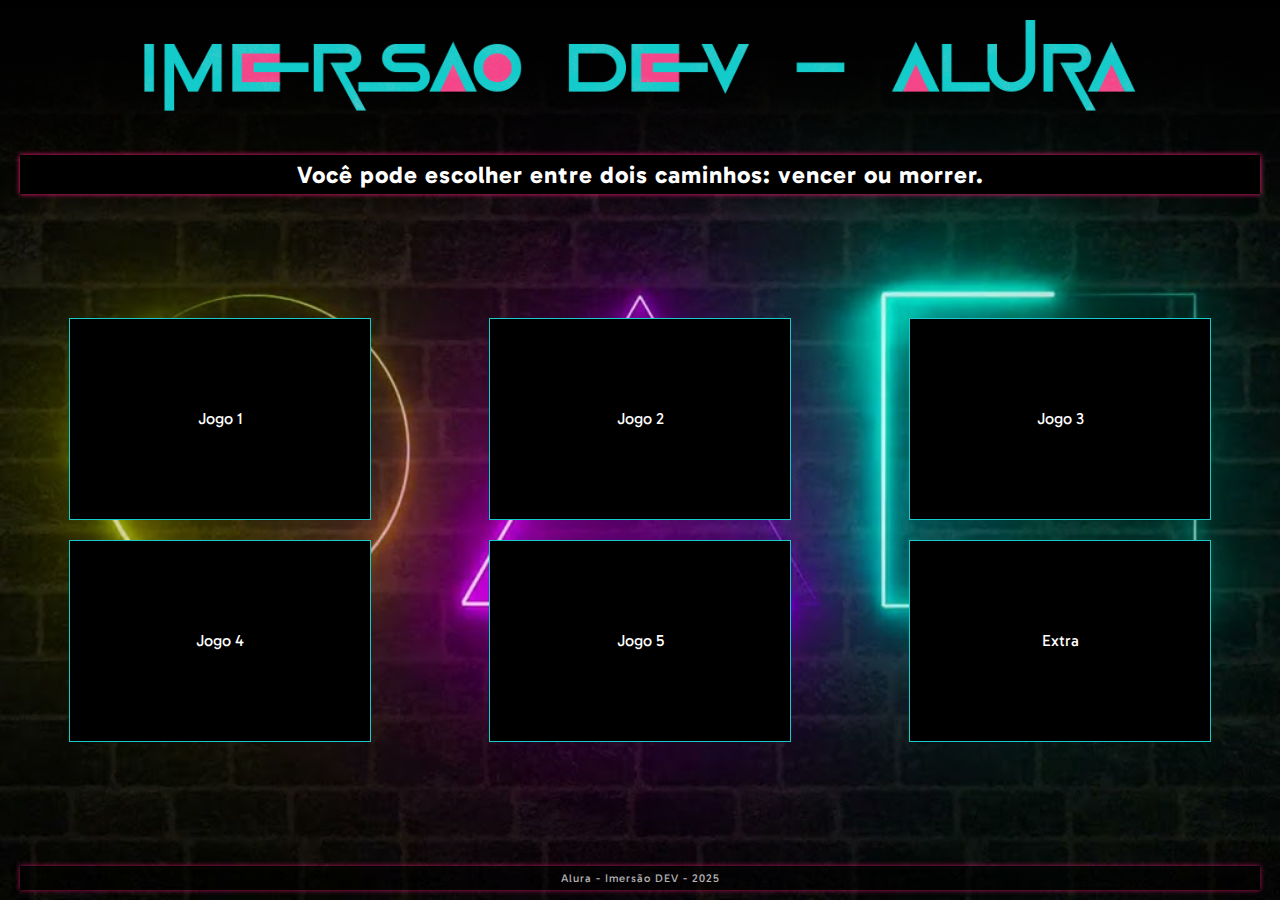
<file: index.html>
<!DOCTYPE html>
<html lang="en">
  <head>
    <meta charset="UTF-8" />
    <meta name="viewport" content="width=device-width, initial-scale=1.0" />
    <link
      href="https://fonts.googleapis.com/css2?family=Gabarito:wght@400..900&display=swap"
      rel="stylesheet"
    />

    <link rel="stylesheet" href="src/assets/style/main.css" />
    <title>Imersão - Dev</title>
  </head>
  <body>
    <header>
      <img src="./src/assets/img/title.png" alt="Logo da Imersão Dev" />

      <div class="sub-title">
        <h2>Você pode escolher entre dois caminhos: vencer ou morrer.</h2>
      </div>
    </header>

    <main>
      <div class="games-grid">
        <a href="./games/game1.html" class="game-item">Jogo 1</a>
        <a href="./games/game2.html" class="game-item">Jogo 2</a>
        <a href="./games/game3.html" class="game-item">Jogo 3</a>
        <a href="./games/game4.html" class="game-item">Jogo 4</a>
        <a href="./games/game5.html" class="game-item">Jogo 5</a>
        <a href="./games/game5.html" class="game-item">Extra</a>
      </div>
    </main>
    <footer>
      <p>Alura - Imersão DEV - 2025</p>
    </footer>
  </body>
</html>
</file>
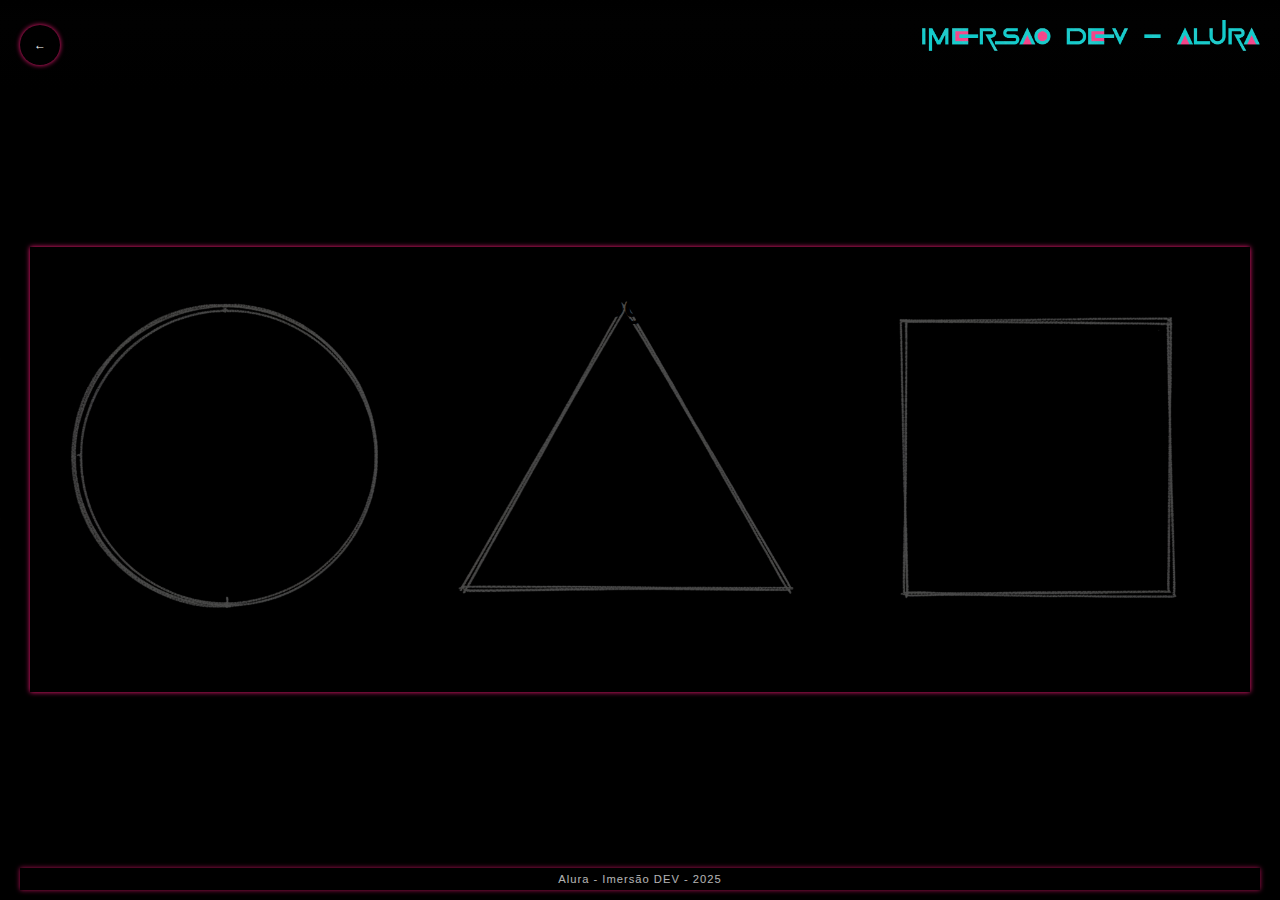
<file: games/game1.html>
<html lang="pt-BR">
  <head>
    <meta charset="UTF-8" />
    <meta name="viewport" content="width=device-width, initial-scale=1.0" />
    <title>Jogo X</title>
    <link rel="stylesheet" href="../src/assets/style/main.css" />
    <link href="../src/assets/style/game.css" rel="stylesheet" />
  </head>
  <body>
    <header>
      <div class="header-content">
        <div class="back-button">
          <a href="../index.html">&#8592;</a>
        </div>

        <div class="logo">
          <img src="../src/assets/img/title.png" alt="Logo da Imersão Dev" />
        </div>
      </div>
    </header>

    <main>
      <div class="game-content">
        <h1>Jogo X</h1>
      </div>
    </main>

    <footer>
      <p>Alura - Imersão DEV - 2025</p>
    </footer>
  </body>
</html>
</file>
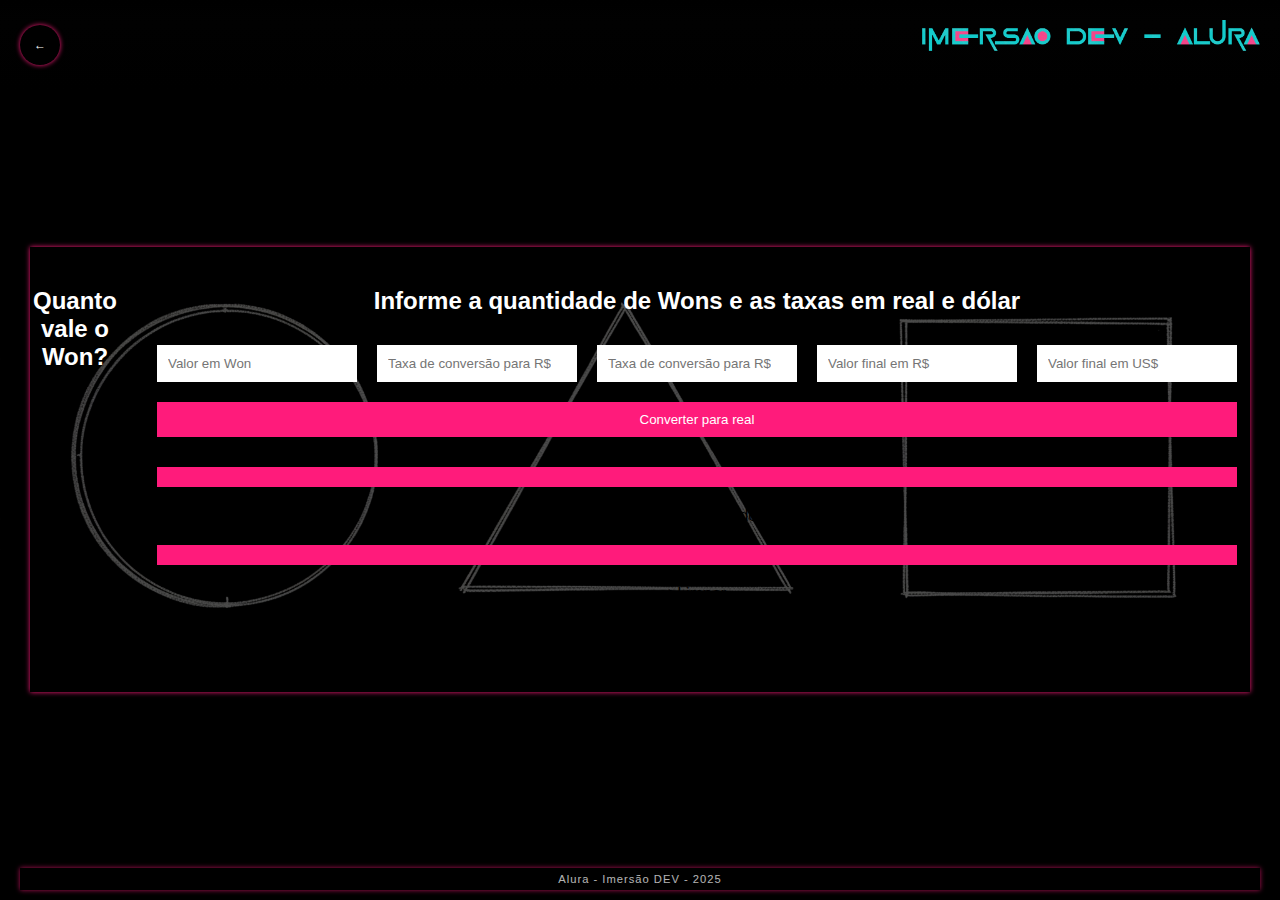
<file: games/game1/game1.html>
<html lang="pt-BR">
  <head>
    <meta charset="UTF-8" />
    <meta name="viewport" content="width=device-width, initial-scale=1.0" />
    <title>Jogo 1</title>
    <link rel="stylesheet" href="../../src/assets/style/main.css" />
    <link rel="stylesheet" href="../../src/assets/style/game.css" />
    <link rel="stylesheet" href="./game1.css" />
  </head>
  <body>
    <header>
      <div class="header-content">
        <div class="back-button">
          <a href="../../index.html">&#8592;</a>
        </div>

        <div class="logo">
          <img src="../../src/assets/img/title.png" alt="Logo da Imersão Dev" />
        </div>
      </div>
    </header>

    <main>
      <div class="game-content">
        <h2>Quanto vale o Won?</h2>
      

        <div class="container">
          <h2>Informe a quantidade de Wons e as taxas em real e dólar</h2>
          <div class="input-container">
            <input type="number" id="wonValue" placeholder="Valor em Won">
      
          
            <input type="number" id="conversionRateReal" placeholder="Taxa de conversão para R$">
            <input type="number" id="conversionRateDolar" placeholder="Taxa de conversão para R$">
          
            <input type="text" id="resultValueReal" placeholder="Valor final em R$" readonly>
            <input type="text" id="resultValueDolar" placeholder="Valor final em US$" readonly>
          </div>
          <div class="button-container">
            <button id="btnConvertReal" onclick="convertToReal()">Converter para real</button>
            <button id="btnConvertDolar" onclick="convertToDolar()"></button>>Converter para dolar</button>
            <button id="btnClear" onclick="clearFields()"></button>>Limpar</button>
          </div>
        </div>
    </main>

    <footer>
      <p>Alura - Imersão DEV - 2025</p>
    </footer>
  </body>
  <script src="./game1.js"></script>
</html>
</file>
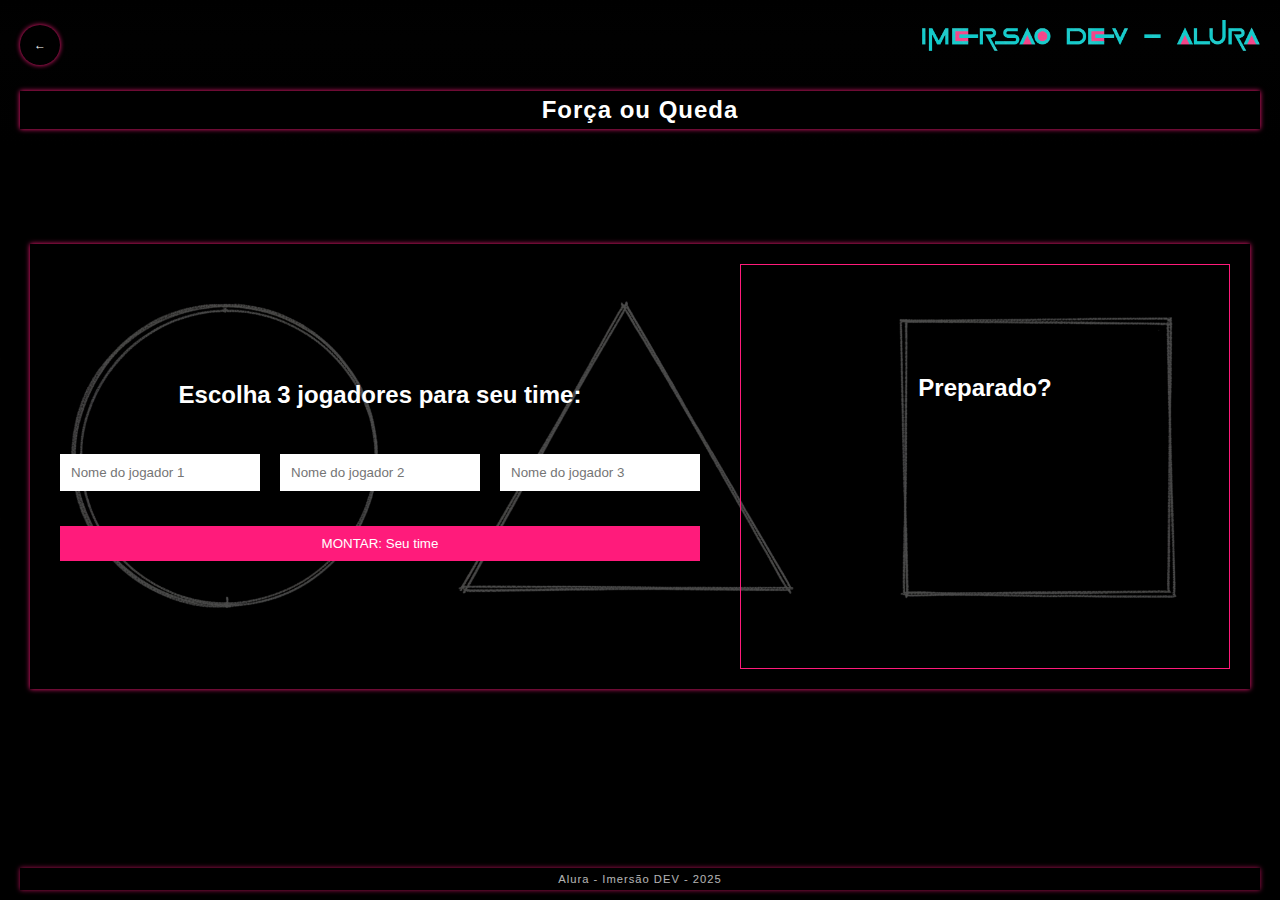
<file: games/game4/game4.html>
<html lang="pt-BR">
  <head>
    <meta charset="UTF-8" />
    <meta name="viewport" content="width=device-width, initial-scale=1.0" />
    <title>Força ou Queda</title>
    <link rel="stylesheet" href="../../src/assets/style/main.css" />
    <link rel="stylesheet" href="../../src/assets/style/game.css" />
    <link rel="stylesheet" href="./game4.css" />
  </head>
  <body>
    <header>
      <div class="header-content">
        <div class="back-button">
          <a href="../../index.html">&#8592;</a>
        </div>

        <div class="logo">
          <img src="../../src/assets/img/title.png" alt="Logo da Imersão Dev" />
        </div>
      </div>

      <div class="sub-title">
        <h2>Força ou Queda</h2>
      </div>
    </header>

    <main class="game-content">
      <div id="container">
        <h2>Escolha 3 jogadores para seu time:</h2>

        <div class="input-container">
          <input type="text" id="player1" placeholder="Nome do jogador 1" />
          <input type="text" id="player2" placeholder="Nome do jogador 2" />
          <input type="text" id="player3" placeholder="Nome do jogador 3" />
        </div>

        <div class="button-container">
          <button onclick="showPlayerTeam()">MONTAR: Seu time</button>

          <button
            id="btnOpponent"
            onclick="showComputerTeam()"
            style="display: none"
          >
            MONTAR: Time oponente
          </button>

          <button id="btnPlay" onclick="startGame()" style="display: none">
            Jogar
          </button>
        </div>
      </div>

      <div class="result-container">
        <h2>Preparado?</h2>
        <p id="playerResult"></p>
        <p id="computerResult"></p>
        <p id="result"></p>
      </div>
    </main>

    <div class="reset-container">
      <button id="btnReset" onclick="resetGame()" style="display: none">
        Jogar novamente
      </button>
    </div>

    <footer>
      <p>Alura - Imersão DEV - 2025</p>
    </footer>
  </body>
  <script src="./game4.js"></script>
</html>
</file>
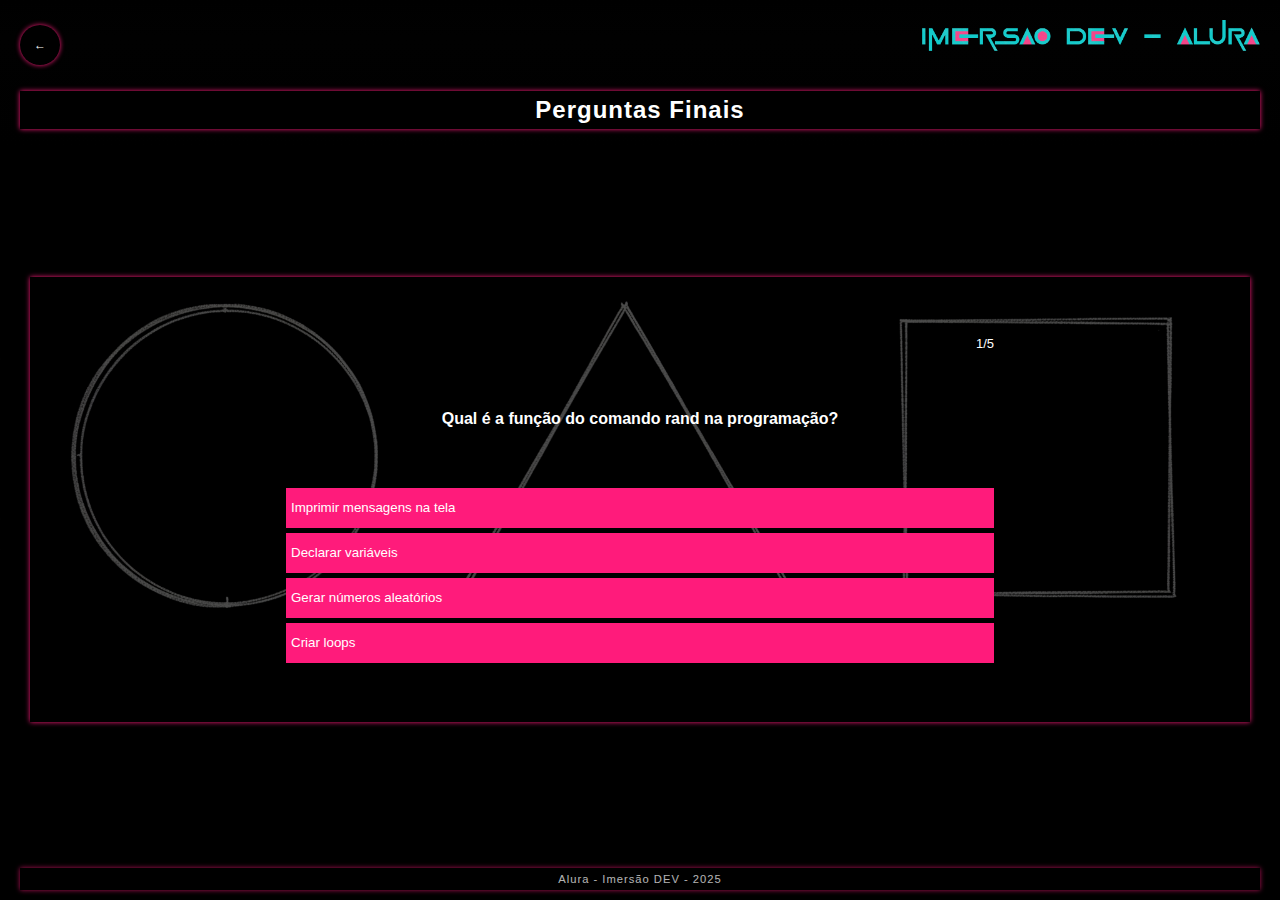
<file: games/game5/game5.html>
<html lang="pt-BR">
  <head>
    <meta charset="UTF-8" />
    <meta name="viewport" content="width=device-width, initial-scale=1.0" />
    <title>Perguntas Finais</title>
    <link rel="stylesheet" href="../../src/assets/style/main.css" />
    <link rel="stylesheet" href="../../src/assets/style/game.css" />
    <link rel="stylesheet" href="./game5.css" />
  </head>
  <body>
    <header>
      <div class="header-content">
        <div class="back-button">
          <a href="../../index.html">&#8592;</a>
        </div>

        <div class="logo">
          <img src="../../src/assets/img/title.png" alt="Logo da Imersão Dev" />
        </div>
      </div>
      <div class="sub-title">
        <h2>Perguntas Finais</h2>
      </div>
    </header>

    <main>
      <div class="game-content">
        <section class="person__profile_quiz">
          <div class="content">
            <span class="questionProgress"></span>
            <span class="question"></span>
            <div class="answers"></div>
          </div>

          <div class="finish">
            <span></span>
            <button class="finish_button finish_button-fer">
              Tentar de novo
            </button>
          </div>
        </section>
      </div>
    </main>

    <footer>
      <p>Alura - Imersão DEV - 2025</p>
    </footer>
  </body>
  <script src="./game5.js"></script>
</html>
</file>
<file: src/assets/style/main.css>
body {
  display: flex;
  flex-direction: column;
  justify-content: space-between;
  height: 100vh;
  margin: 0;
  font-family: "Gabarito", sans-serif;
  text-align: center;
  background: url("../img/bg1_ia.jpg") no-repeat center center fixed;
  background-size: cover;

  text-decoration: none;
}

header {
  padding: 20px;
  background: linear-gradient(
    180deg,
    rgba(0, 0, 0, 1) 0%,
    rgba(1, 1, 1, 1) 25%,
    rgba(1, 1, 1, 0) 100%
  );
}

header img {
  width: 80%;
  margin-bottom: 20px;
}

header .sub-title {
  padding: 5px;
  margin-top: 20px;
  box-shadow: 0 0 5px #ff1b7b;
  background: rgba(0, 0, 0);
  transition: transform 0.3s ease, background 0.3s ease;
}

header .sub-title h2 {
  color: white;
  letter-spacing: 1px;
  margin: 0;
}

header .sub-title:hover {
  box-shadow: 0 0 5px #19caca;
  background: rgba(0, 0, 0, 0.7);
}

main .games-grid {
  display: grid;
  grid-template-columns: repeat(3, 1fr);
  gap: 20px;
  justify-items: center;
  padding: 20px;
}

main .game-item {
  width: 300px;
  height: 200px;
  background: rgba(0, 0, 0);
  display: flex;
  align-items: center;
  justify-content: center;
  border: 1px solid #19caca;
  cursor: pointer;
  transition: transform 0.3s ease, background 0.3s ease;
  color: white;
  text-decoration: none;
}

main .game-item:hover {
  transform: scale(1.03);
  background: rgba(0, 0, 0, 0.7);
  border: 1.5px solid #ff1b7b;
  font-size: 1.3rem;
}

footer {
  box-shadow: rgb(255, 27, 123) 0px 0px 5px;
  background: rgba(0, 0, 0, 0.7);
  opacity: 0.7;
  margin: 20px 20px 10px;
}

footer p {
  font-size: 0.7rem;
  color: white;
  letter-spacing: 1px;
  margin: 5px;
}

footer:hover {
  box-shadow: 0 0 5px #19caca;
  opacity: 1;
}

/* Responsivo */
@media (max-width: 978px) {
  main .games-grid {
    grid-template-columns: repeat(2, 1fr);
  }
}

@media (max-width: 768px) {
  main .games-grid {
    grid-template-columns: 1fr;
  }
}
</file>
<file: src/assets/style/game.css>
body {
  background: url("../img/bg3_ia.jpeg") no-repeat center center fixed;
  background-size: cover;
  /* background: white; */
}

.header-content {
  display: flex;
  align-items: center;
  justify-content: space-between;
}

.back-button a {
  display: inline-block;
  width: 40px;
  height: 40px;
  background-color: black;
  color: white;
  font-size: 12px;
  text-align: center;
  line-height: 40px;
  border-radius: 50%;
  text-decoration: none;
  box-shadow: 0 0 5px #ff1b7b;
  transition: all 0.3s ease;
}

.back-button a:hover {
  transform: scale(1.1);
  box-shadow: 0 6px 12px #19caca;
}

.logo {
  text-align: end;
}

.logo img {
  width: 30%;
}

.game-content {
  box-shadow: 0 0 5px #ff1b7b;
  background: rgba(0, 0, 0, 0.7);
  margin: 30px;
  padding: 20px;
  height: 45vh;
  min-height: 45vh;
}

.game-content:hover {
  box-shadow: 0 0 5px #19caca;
  background: rgba(0, 0, 0);
}

h2,
p {
  color: white;
}
</file>
<file: games/game1/game1.css>
.game-content {
    display: grid;
    grid-template-columns: 1fr 1fr;
    gap: 30px;
    justify-content: center;
    justify-items: center;
  }
  
  #container {
    display: flex;
    flex-direction: column;
    justify-content: center;
    align-items: center;
    gap: 15px;
  }
  
  .input-container {
    display: flex;
    justify-content: center;
  }
  
  input {
    padding: 10px;
    margin: 10px;
    width: 200px;
    border: 1px solid white;
    outline: none;
    transition: border-color 0.3s;
  }
  
  .button-container {
    display: flex;
    flex-direction: column;
    gap: 10px;
  }
  
  .result-container {
    display: flex;
    flex-direction: column;
    align-items: center;
    justify-content: center;
    gap: 20px;
    text-align: center;
    padding: 20px;
    border: 1px solid #ff1b7b;
  }
  
  .result-container:hover {
    border: 1px solid #19caca;
  }
  
  button {
    padding: 10px 20px;
    margin: 10px;
    border: none;
    background: #ff1b7b;
    color: white;
    cursor: pointer;
    transition: background 0.3s;
  }
  
  button:hover {
    background: #19caca;
  }
</file>
<file: games/game4/game4.css>
.game-content {
  display: grid;
  grid-template-columns: 1fr 1fr;
  gap: 30px;
}

#container {
  display: flex;
  flex-direction: column;
  justify-content: center;
  gap: 15px;
}

.input-container {
  display: flex;
  justify-content: space-between;
}

input {
  padding: 10px;
  margin: 10px;
  width: 200px;
  border: 1px solid white;
  outline: none;
  transition: border-color 0.3s;
}

.button-container {
  display: flex;
  flex-direction: column;
  gap: 10px;
}

.result-container {
  display: flex;
  flex-direction: column;
  align-items: center;
  justify-content: center;
  gap: 20px;
  text-align: center;
  padding: 20px;
  border: 1px solid #ff1b7b;
}

.result-container:hover {
  border: 1px solid #19caca;
}

button {
  padding: 10px 20px;
  margin: 10px;
  border: none;
  background: #ff1b7b;
  color: white;
  cursor: pointer;
  transition: background 0.3s;
}

button:hover {
  background: #19caca;
}
</file>
<file: games/game5/game5.css>
.game-content {
  display: flex;
  justify-content: center;
  margin-top: 2rem;
}

.person__profile_quiz {
  display: flex;
  justify-content: space-evenly;
  flex-direction: column;
  width: 60%;
  max-width: 60%;
}

.content {
  display: flex;
  flex-direction: column;
  justify-content: space-evenly;
  height: 100%;
  gap: 20px;
}

.question {
  font-weight: 600;
  color: white;
}

.questionProgress {
  text-align: end;
  font-size: small;
  font-weight: 500;
  color: white;
}

.answers {
  display: flex;
  flex-direction: column;
  gap: 5px;
}

.answer_button {
  width: 100%;
  height: 2.5rem;
  text-align: start;
  padding: 5px;
  border: none;
  cursor: pointer;
  background: #ff1b7b;
  color: white;
}

.answer_button:hover {
  background: #19caca;
  font-weight: 600;
}

.finish {
  display: none;
  flex-direction: column;
  align-items: center;
  gap: 10px;
}

.finish span {
  margin-bottom: 2rem;
  text-align: center;
  font-weight: 600;
  color: white;
}

.finish_button {
  width: 30%;
  height: 3rem;
  text-align: center;
  border-radius: 10px;
  font-weight: 700;
  border: none;
  background: #ff1b7b;
  color: white;
  cursor: pointer;
  transition: background 0.3s;
}

.finish_button:hover {
  background: #19caca;
  font-weight: 600;
}
</file>
